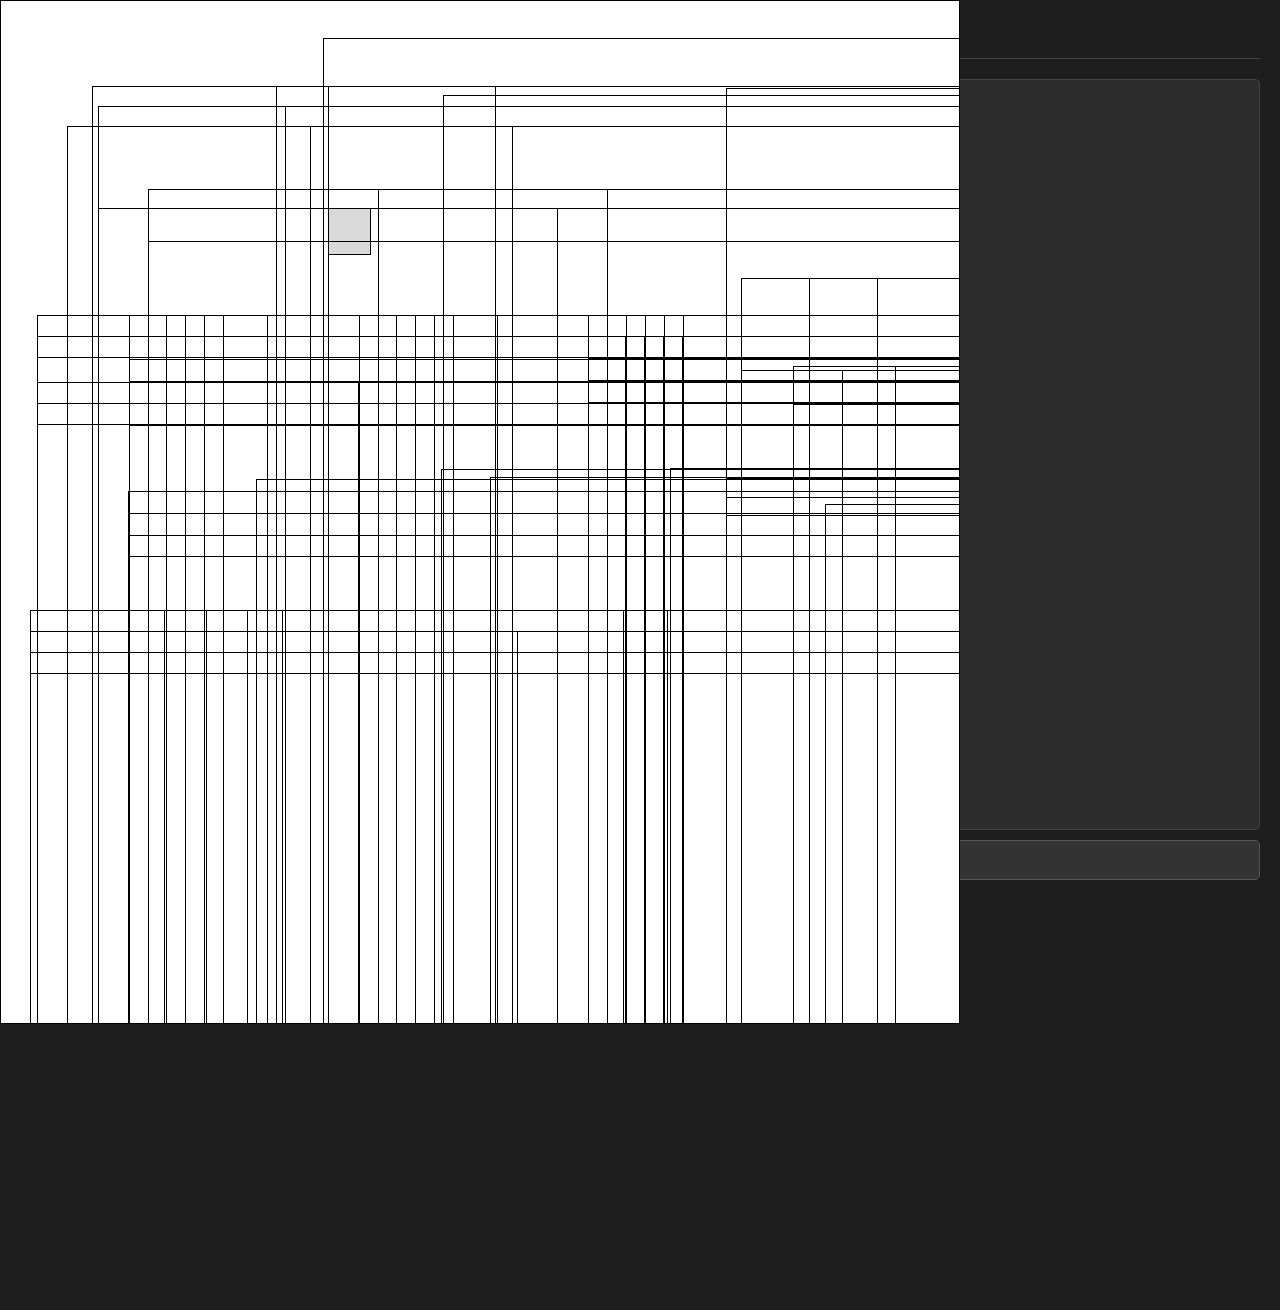
<file: docs/index.html>
<!DOCTYPE html>
<html lang="en">
<head>
  <meta charset="UTF-8" />
  <meta name="viewport" content="width=device-width, initial-scale=1.0" />
  <title>The One Ring</title>

  <!-- Link to Figma Exported Styles -->
  <link href="css/main.css" rel="stylesheet" />

  <style>
    body {
      margin: 0;
      padding: 0;
      font-family: 'Segoe UI', Tahoma, Geneva, Verdana, sans-serif;
      background-color: #1e1e1e;
      color: #f0f0f0;
      height: 100vh;
      display: flex;
      flex-direction: row;
    }

    /* Left Panel: Figma layout */
    .left-panel {
      flex: 1;
      overflow-y: auto;
      background-color: #111;
      padding: 20px;
    }

    /* Right Panel: Chatbot */
    .right-panel {
      flex: 1;
      display: flex;
      flex-direction: column;
      padding: 20px;
      box-sizing: border-box;
    }

    h1 {
      margin-top: 0;
      margin-bottom: 20px;
      font-size: 24px;
      color: #f8f8f8;
      border-bottom: 1px solid #444;
      padding-bottom: 10px;
    }

    #messages {
      flex: 1;
      overflow-y: auto;
      margin-bottom: 10px;
      border: 1px solid #444;
      border-radius: 5px;
      padding: 10px;
      background-color: #2c2c2c;
    }

    .message {
      margin-bottom: 12px;
    }

    .user {
      color: #00bcd4;
    }

    .assistant {
      color: #cddc39;
    }

    #userInput {
      width: 100%;
      padding: 10px;
      font-size: 16px;
      border: 1px solid #555;
      border-radius: 5px;
      background-color: #333;
      color: #f0f0f0;
    }

    #userInput:focus {
      outline: none;
      border-color: #888;
    }
  </style>
</head>

<body>
  <!-- LEFT PANEL: Figma Layout -->
  <div class="left-panel">
    <div class="v3_19">
      <input class="v9_90 invisible-input" type="text" /><input class="v9_92 invisible-input" type="text" /><input class="v9_88 invisible-input" type="text" />
      <input class="v9_86 invisible-input" type="text" /><input class="v9_84 invisible-input" type="text" /><input class="v9_82 invisible-input" type="text" /><input class="v9_80 invisible-input" type="text" />
      <input class="v9_78 invisible-input" type="text" /><input class="v9_76 invisible-input" type="text" /><input class="v9_74 invisible-input" type="text" /><input class="v9_72 invisible-input" type="text" />
      <input class="v9_70 invisible-input" type="text" /><input class="v9_68 invisible-input" type="text" /><input class="v9_66 invisible-input" type="text" /><input class="v9_64 invisible-input" type="text" />
      <input class="v9_62 invisible-input" type="text" /><input class="v9_58 invisible-input" type="text" /><input class="v9_59 invisible-input" type="text" /><input class="v9_60 invisible-input" type="text" />
      <input class="v9_54 invisible-input" type="text" /><input class="v9_55 invisible-input" type="text" /><input class="v9_56 invisible-input" type="text" /><input class="v9_52 invisible-input" type="text" />
      <input class="v9_50 invisible-input" type="text" /><input class="v9_48 invisible-input" type="text" /><input class="v9_18 invisible-input" type="text" /><input class="v7_220 invisible-input" type="text" />
      <input class="v7_221 invisible-input" type="text" /><input class="v7_222 invisible-input" type="text" /><input class="v7_223 invisible-input" type="text" /><input class="v7_224 invisible-input" type="text" />
      <input class="v7_225 invisible-input" type="text" /><input class="v7_206 invisible-input" type="text" /><input class="v7_207 invisible-input" type="text" /><input class="v7_208 invisible-input" type="text" />
      <input class="v7_209 invisible-input" type="text" /><input class="v7_210 invisible-input" type="text" /><input class="v7_211 invisible-input" type="text" /><input class="v7_199 invisible-input" type="text" />
      <input class="v7_200 invisible-input" type="text" /><input class="v7_201 invisible-input" type="text" /><input class="v7_202 invisible-input" type="text" /><input class="v7_203 invisible-input" type="text" />
      <input class="v7_204 invisible-input" type="text" /><input class="v7_192 invisible-input" type="text" /><input class="v7_193 invisible-input" type="text" /><input class="v7_194 invisible-input" type="text" />
      <input class="v7_195 invisible-input" type="text" /><input class="v7_196 invisible-input" type="text" /><input class="v7_197 invisible-input" type="text" /><input class="v7_185 invisible-input" type="text" />
      <input class="v7_186 invisible-input" type="text" /><input class="v7_187 invisible-input" type="text" /><input class="v7_188 invisible-input" type="text" /><input class="v7_189 invisible-input" type="text" />
      <input class="v7_190 invisible-input" type="text" /><input class="v7_171 invisible-input" type="text" /><input class="v7_172 invisible-input" type="text" /><input class="v7_173 invisible-input" type="text" />
      <input class="v7_174 invisible-input" type="text" /><input class="v7_175 invisible-input" type="text" /><input class="v7_176 invisible-input" type="text" /><input class="v7_164 invisible-input" type="text" />
      <input class="v7_165 invisible-input" type="text" /><input class="v7_166 invisible-input" type="text" /><input class="v7_167 invisible-input" type="text" /><input class="v7_168 invisible-input" type="text" />
      <input class="v7_169 invisible-input" type="text" /><input class="v7_157 invisible-input" type="text" /><input class="v7_158 invisible-input" type="text" /><input class="v7_159 invisible-input" type="text" />
      <input class="v7_160 invisible-input" type="text" /><input class="v7_161 invisible-input" type="text" /><input class="v7_162 invisible-input" type="text" /><input class="v7_150 invisible-input" type="text" />
      <input class="v7_151 invisible-input" type="text" /><input class="v7_152 invisible-input" type="text" /><input class="v7_153 invisible-input" type="text" /><input class="v7_154 invisible-input" type="text" />
      <input class="v7_155 invisible-input" type="text" /><input class="v7_143 invisible-input" type="text" /><input class="v7_144 invisible-input" type="text" /><input class="v7_145 invisible-input" type="text" />
      <input class="v7_146 invisible-input" type="text" /><input class="v7_147 invisible-input" type="text" /><input class="v7_148 invisible-input" type="text" /><input class="v6_54 invisible-input" type="text" />
      <input class="v6_52 invisible-input" type="text" /><input class="v6_39 invisible-input" type="text" /><input class="v6_27 invisible-input" type="text" /><input class="v6_28 invisible-input" type="text" />
      <input class="v6_29 invisible-input" type="text" /><input class="v6_8 invisible-input" type="text" /><input class="v6_9 invisible-input" type="text" />
      <input class="v6_14 invisible-input" type="text" /><div class="v6_37"></div><input class="v9_94 invisible-input" type="text" /><input class="v6_42 invisible-input" type="text" />
      <input class="v6_56 invisible-input" type="text" /><input class="v6_68 invisible-input" type="text" /><input class="v6_70 invisible-input" type="text" /><input class="v6_72 invisible-input" type="text" />
      <input class="v6_74 invisible-input" type="text" /><input class="v6_76 invisible-input" type="text" /><input class="v6_78 invisible-input" type="text" /><input class="v7_122 invisible-input" type="text" />
      <input class="v7_123 invisible-input" type="text" /><input class="v7_124 invisible-input" type="text" /><input class="v7_125 invisible-input" type="text" /><input class="v7_126 invisible-input" type="text" />
      <input class="v7_127 invisible-input" type="text" /><input class="v6_80 invisible-input" type="text" /><input class="v6_81 invisible-input" type="text" /><input class="v6_82 invisible-input" type="text" />
      <input class="v6_83 invisible-input" type="text" /><input class="v6_84 invisible-input" type="text" /><input class="v6_85 invisible-input" type="text" /><input class="v7_87 invisible-input" type="text" />
      <input class="v7_88 invisible-input" type="text" /><input class="v7_89 invisible-input" type="text" /><input class="v7_90 invisible-input" type="text" /><input class="v7_91 invisible-input" type="text" />
      <input class="v7_92 invisible-input" type="text" /><input class="v7_94 invisible-input" type="text" /><input class="v7_95 invisible-input" type="text" /><input class="v7_96 invisible-input" type="text" />
      <input class="v7_97 invisible-input" type="text" /><input class="v7_98 invisible-input" type="text" /><input class="v7_99 invisible-input" type="text" /><input class="v7_101 invisible-input" type="text" />
      <input class="v7_102 invisible-input" type="text" /><input class="v7_103 invisible-input" type="text" /><input class="v7_104 invisible-input" type="text" /><input class="v7_105 invisible-input" type="text" />
      <input class="v7_106 invisible-input" type="text" /><input class="v7_213 invisible-input" type="text" /><input class="v7_214 invisible-input" type="text" /><input class="v7_215 invisible-input" type="text" />
      <input class="v7_216 invisible-input" type="text" /><input class="v7_217 invisible-input" type="text" /><input class="v7_218 invisible-input" type="text" /><input class="v7_108 invisible-input" type="text" />
      <input class="v7_109 invisible-input" type="text" /><input class="v7_110 invisible-input" type="text" /><input class="v7_111 invisible-input" type="text" /><input class="v7_112 invisible-input" type="text" />
      <input class="v7_113 invisible-input" type="text" /><input class="v7_227 invisible-input" type="text" /><input class="v7_228 invisible-input" type="text" /><input class="v7_229 invisible-input" type="text" />
      <input class="v7_230 invisible-input" type="text" /><input class="v7_231 invisible-input" type="text" /><input class="v7_232 invisible-input" type="text" /><input class="v7_234 invisible-input" type="text" />
      <input class="v7_235 invisible-input" type="text" /><input class="v7_236 invisible-input" type="text" /><input class="v7_237 invisible-input" type="text" /><input class="v7_238 invisible-input" type="text" />
      <input class="v7_239 invisible-input" type="text" /><input class="v9_2 invisible-input" type="text" /><input class="v9_3 invisible-input" type="text" /><input class="v9_4 invisible-input" type="text" />
      <input class="v9_5 invisible-input" type="text" /><input class="v9_6 invisible-input" type="text" /><input class="v9_7 invisible-input" type="text" /><input class="v9_9 invisible-input" type="text" />
      <input class="v9_10 invisible-input" type="text" /><input class="v9_11 invisible-input" type="text" /><input class="v9_12 invisible-input" type="text" /><input class="v9_13 invisible-input" type="text" />
      <input class="v9_14 invisible-input" type="text" /><input class="v9_16 invisible-input" type="text" /><input class="v6_58 invisible-input" type="text" /><input class="v6_60 invisible-input" type="text" />
      <input class="v6_62 invisible-input" type="text" /><input class="v6_64 invisible-input" type="text" /><input class="v6_66 invisible-input" type="text" /><input class="v7_115 invisible-input" type="text" />
      <input class="v7_116 invisible-input" type="text" /><input class="v7_117 invisible-input" type="text" /><input class="v7_118 invisible-input" type="text" /><input class="v7_119 invisible-input" type="text" />
      <input class="v7_120 invisible-input" type="text" /><input class="v7_178 invisible-input" type="text" /><input class="v7_179 invisible-input" type="text" /><input class="v7_180 invisible-input" type="text" />
      <input class="v7_181 invisible-input" type="text" /><input class="v7_182 invisible-input" type="text" /><input class="v7_183 invisible-input" type="text" /><input class="v6_44 invisible-input" type="text" />
      <input class="v6_48 invisible-input" type="text" /><input class="v6_46 invisible-input" type="text" /><input class="v6_50 invisible-input" type="text" /><input class="v6_33 invisible-input" type="text" />
      <input class="v6_25 invisible-input" type="text" /><input class="v6_10 invisible-input" type="text" /><input class="v6_16 invisible-input" type="text" /><input class="v6_18 invisible-input" type="text" />
      <input class="v6_12 invisible-input" type="text" /><input class="v9_20 invisible-input" type="text" /><input class="v9_28 invisible-input" type="text" /><input class="v9_22 invisible-input" type="text" />
      <input class="v9_24 invisible-input" type="text" /><input class="v9_26 invisible-input" type="text" /><input class="v9_30 invisible-input" type="text" /><input class="v9_31 invisible-input" type="text" />
      <input class="v9_32 invisible-input" type="text" /><input class="v9_33 invisible-input" type="text" /><input class="v9_34 invisible-input" type="text" /><input class="v9_36 invisible-input" type="text" />
      <input class="v9_37 invisible-input" type="text" /><input class="v9_38 invisible-input" type="text" /><input class="v9_39 invisible-input" type="text" /><input class="v9_40 invisible-input" type="text" />
      <input class="v9_42 invisible-input" type="text" /><input class="v9_43 invisible-input" type="text" /><input class="v9_44 invisible-input" type="text" /><input class="v9_45 invisible-input" type="text" />
      <input class="v9_46 invisible-input" type="text" />
    </div>
    <div class="v5_6"></div>
    <div class="v5_3"></div>
    <div class="v12_109"></div>
  </div>

  <!-- RIGHT PANEL: Chatbot -->
  <div class="right-panel">
    <h1>The One Ring</h1>
    <div id="messages"></div>
    <input id="userInput" type="text" placeholder="Say something..." />
  </div>

  <script src="script.js"></script>
</body>
</html>
</file>
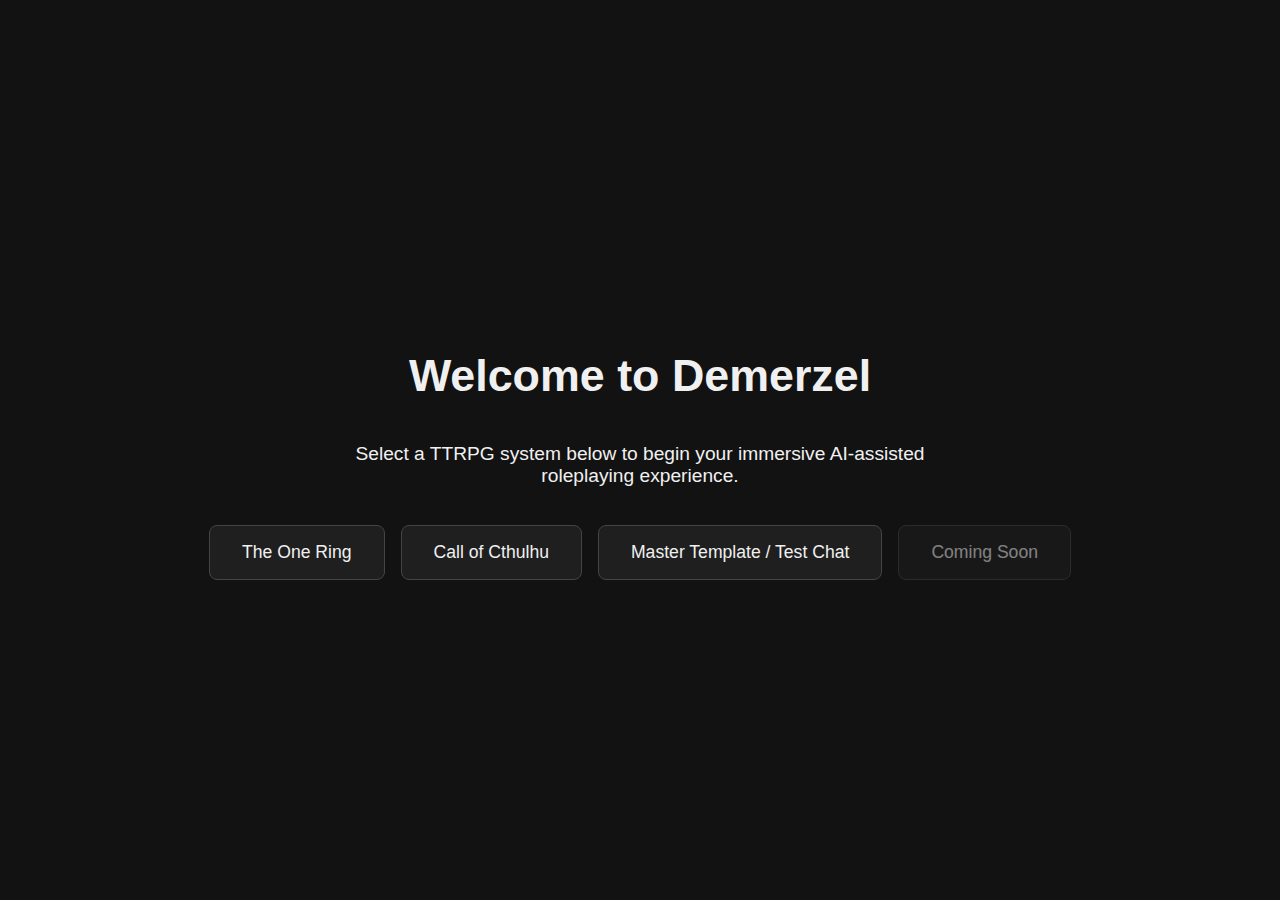
<file: static-MyDemerzel-Website/index.html>
<!DOCTYPE html>
<html lang="en">
<head>
  <meta charset="UTF-8" />
  <meta name="viewport" content="width=device-width, initial-scale=1.0" />
  <title>Demerzel | TTRPG Gateway</title>
  <style>
    body {
      margin: 0;
      font-family: 'Segoe UI', Tahoma, Geneva, Verdana, sans-serif;
      background-color: #121212;
      color: #f0f0f0;
      display: flex;
      flex-direction: column;
      align-items: center;
      justify-content: center;
      height: 100vh;
      text-align: center;
    }

    h1 {
      font-size: 2.8rem;
      margin-bottom: 0.5em;
    }

    p {
      font-size: 1.2rem;
      max-width: 600px;
      margin-bottom: 2em;
    }

    .button-container {
      display: flex;
      flex-wrap: wrap;
      gap: 1rem;
      justify-content: center;
    }

    .nav-button {
      background-color: #1f1f1f;
      border: 1px solid #444;
      color: #f0f0f0;
      padding: 1rem 2rem;
      font-size: 1.1rem;
      border-radius: 8px;
      text-decoration: none;
      transition: all 0.3s ease;
    }

    .nav-button:hover {
      background-color: #333;
      border-color: #888;
      transform: translateY(-2px);
    }
  </style>
</head>
<body>
  <h1>Welcome to Demerzel</h1>
  <p>Select a TTRPG system below to begin your immersive AI-assisted roleplaying experience.</p>

  <div class="button-container">
    <a href="the-one-ring/" class="nav-button">The One Ring</a>
    <a href="call-of-cthulhu/" class="nav-button">Call of Cthulhu</a>
    <a href="master-template/" class="nav-button">Master Template / Test Chat</a>
    <!-- Placeholder for future games -->
    <a href="#" class="nav-button" style="opacity: 0.5; pointer-events: none;">Coming Soon</a>
  </div>
</body>
</html>
</file>
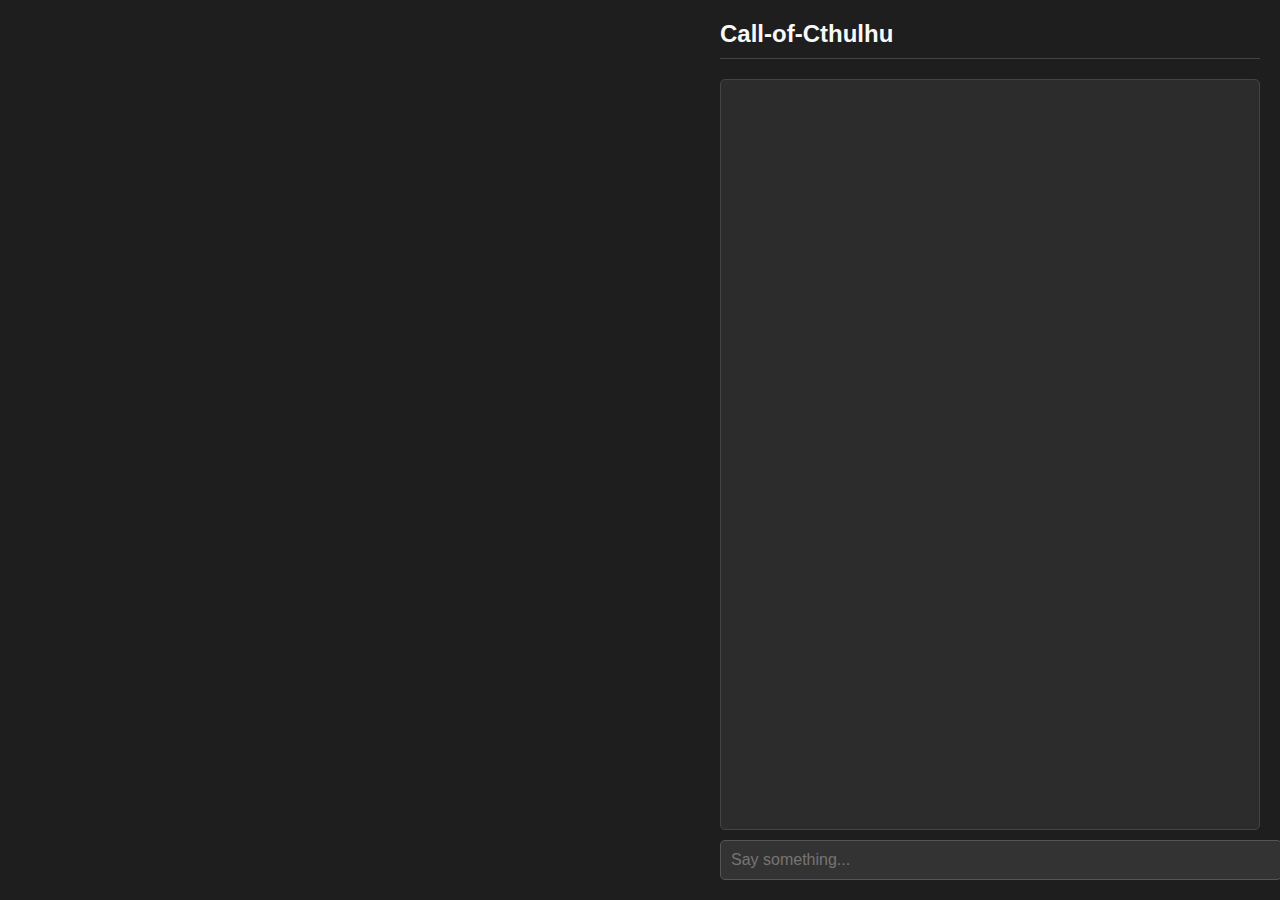
<file: static-MyDemerzel-Website/Call-of-Cthulhu/index.html>
<!DOCTYPE html>
<html lang="en">
<head>
  <meta charset="UTF-8" />
  <meta name="viewport" content="width=device-width, initial-scale=1.0" />
  <title>Call-of-Cthulhu</title>
  <style>
    body {
      margin: 0;
      padding: 0;
      font-family: 'Segoe UI', Tahoma, Geneva, Verdana, sans-serif;
      background-color: #1e1e1e;
      color: #f0f0f0;
    }

    .container {
      display: flex;
      flex-direction: column;
      position: absolute;
      top: 0;
      bottom: 0;
      right: 0;
      left: 50%;
      margin-left: 60px; /* 60px to the right of center */
      width: calc(50% - 60px);
      padding: 20px;
      box-sizing: border-box;
    }

    h1 {
      margin-top: 0;
      margin-bottom: 20px;
      font-size: 24px;
      color: #f8f8f8;
      border-bottom: 1px solid #444;
      padding-bottom: 10px;
    }

    #messages {
      flex: 1;
      overflow-y: auto;
      margin-bottom: 10px;
      border: 1px solid #444;
      border-radius: 5px;
      padding: 10px;
      background-color: #2c2c2c;
    }

    .message {
      margin-bottom: 12px;
    }

    .user {
      color: #00bcd4;
    }

    .assistant {
      color: #cddc39;
    }

    #userInput {
      width: 100%;
      padding: 10px;
      font-size: 16px;
      border: 1px solid #555;
      border-radius: 5px;
      background-color: #333;
      color: #f0f0f0;
    }

    #userInput:focus {
      outline: none;
      border-color: #888;
    }
  </style>
</head>
<body>
  <div class="container">
    <h1>Call-of-Cthulhu</h1>
    <div id="messages"></div>
    <input id="userInput" type="text" placeholder="Say something..." />
  </div>

  <script>
    const messages = document.getElementById("messages");
    const input = document.getElementById("userInput");

    function appendMessage(sender, text, className) {
      const msg = document.createElement("div");
      msg.classList.add("message", className);
      msg.textContent = `${sender}: ${text}`;
      messages.appendChild(msg);
    }

    input.addEventListener("keydown", async (e) => {
      if (e.key === "Enter" && input.value.trim()) {
        const userMessage = input.value.trim();
        appendMessage("You", userMessage, "user");
        input.value = "";

        try {
          const response = await fetch("https://mydemerzel.onrender.com/chat", {
            method: "POST",
            headers: { "Content-Type": "application/json" },
            body: JSON.stringify({ message: userMessage })
          });

          const data = await response.json();
          appendMessage("Demerzel", data.response, "assistant");
        } catch (error) {
          appendMessage("Error", "There was a problem contacting the server.", "assistant");
        }

        messages.scrollTop = messages.scrollHeight;
      }
    });
  </script>
</body>
</html>
</file>
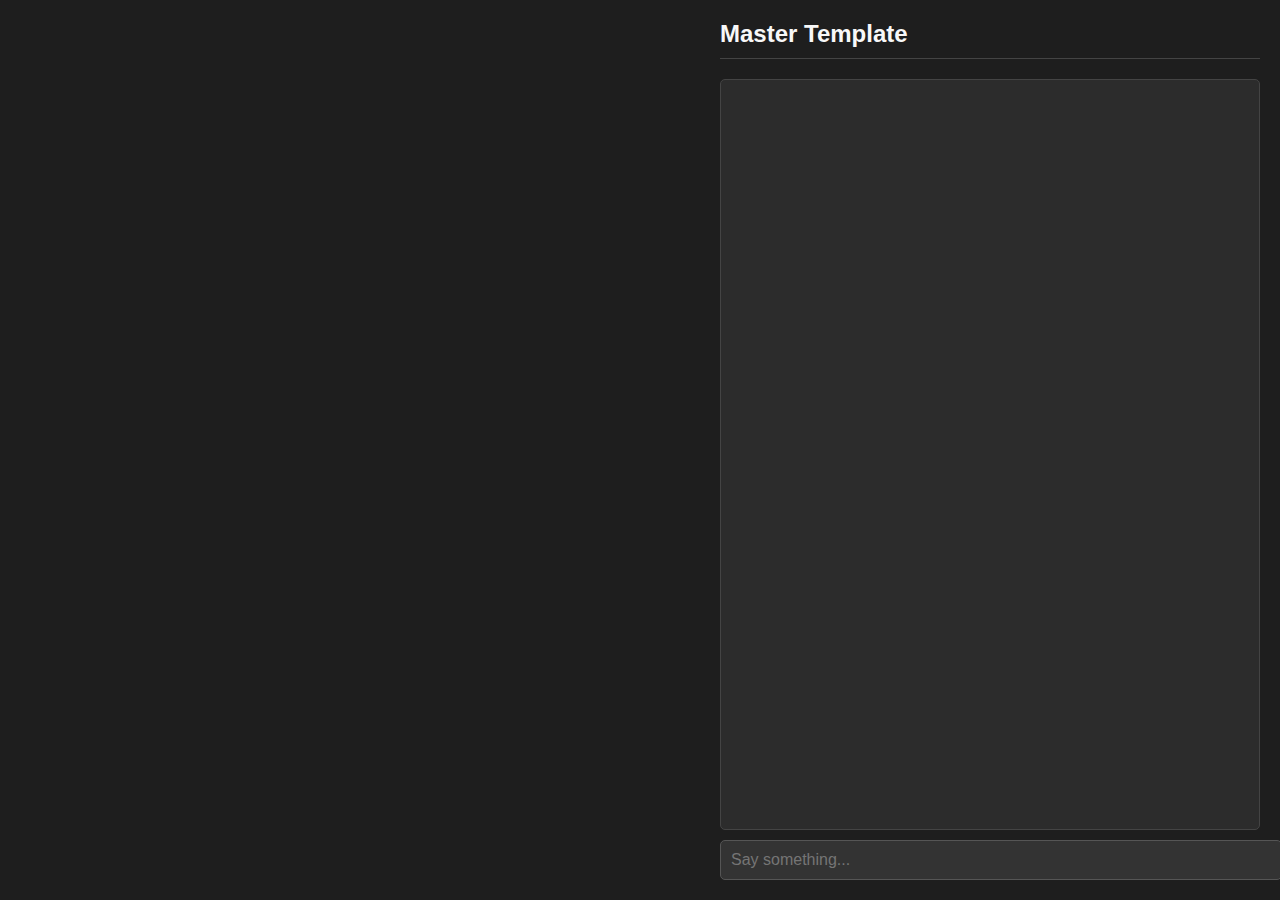
<file: static-MyDemerzel-Website/Master-Template/index.html>
<!DOCTYPE html>
<html lang="en">
<head>
  <meta charset="UTF-8" />
  <meta name="viewport" content="width=device-width, initial-scale=1.0" />
  <title>Master Template</title>
  <style>
    body {
      margin: 0;
      padding: 0;
      font-family: 'Segoe UI', Tahoma, Geneva, Verdana, sans-serif;
      background-color: #1e1e1e;
      color: #f0f0f0;
    }

    .container {
      display: flex;
      flex-direction: column;
      position: absolute;
      top: 0;
      bottom: 0;
      right: 0;
      left: 50%;
      margin-left: 60px; /* 60px to the right of center */
      width: calc(50% - 60px);
      padding: 20px;
      box-sizing: border-box;
    }

    h1 {
      margin-top: 0;
      margin-bottom: 20px;
      font-size: 24px;
      color: #f8f8f8;
      border-bottom: 1px solid #444;
      padding-bottom: 10px;
    }

    #messages {
      flex: 1;
      overflow-y: auto;
      margin-bottom: 10px;
      border: 1px solid #444;
      border-radius: 5px;
      padding: 10px;
      background-color: #2c2c2c;
    }

    .message {
      margin-bottom: 12px;
    }

    .user {
      color: #00bcd4;
    }

    .assistant {
      color: #cddc39;
    }

    #userInput {
      width: 100%;
      padding: 10px;
      font-size: 16px;
      border: 1px solid #555;
      border-radius: 5px;
      background-color: #333;
      color: #f0f0f0;
    }

    #userInput:focus {
      outline: none;
      border-color: #888;
    }
  </style>
</head>
<body>
  <div class="container">
    <h1>Master Template</h1>
    <div id="messages"></div>
    <input id="userInput" type="text" placeholder="Say something..." />
  </div>

  <script>
    const messages = document.getElementById("messages");
    const input = document.getElementById("userInput");

    function appendMessage(sender, text, className) {
      const msg = document.createElement("div");
      msg.classList.add("message", className);
      msg.textContent = `${sender}: ${text}`;
      messages.appendChild(msg);
    }

    input.addEventListener("keydown", async (e) => {
      if (e.key === "Enter" && input.value.trim()) {
        const userMessage = input.value.trim();
        appendMessage("You", userMessage, "user");
        input.value = "";

        try {
          const response = await fetch("https://mydemerzel.onrender.com/chat", {
            method: "POST",
            headers: { "Content-Type": "application/json" },
            body: JSON.stringify({ message: userMessage })
          });

          const data = await response.json();
          appendMessage("Demerzel", data.response, "assistant");
        } catch (error) {
          appendMessage("Error", "There was a problem contacting the server.", "assistant");
        }

        messages.scrollTop = messages.scrollHeight;
      }
    });
  </script>
</body>
</html>
</file>
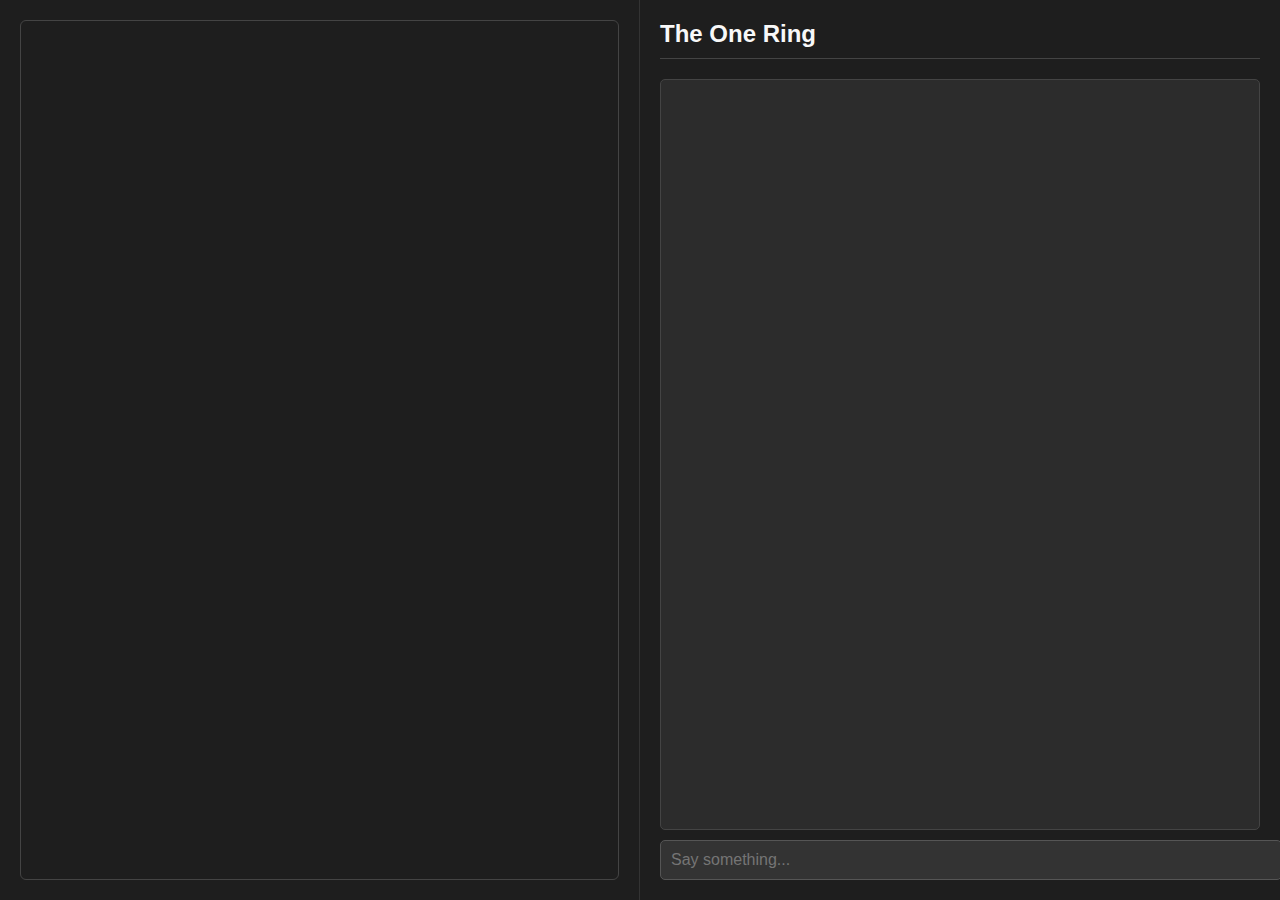
<file: static-MyDemerzel-Website/The-One-Ring/index.html>
<!DOCTYPE html>
<html lang="en">
<head>
  <meta charset="UTF-8" />
  <meta name="viewport" content="width=device-width, initial-scale=1.0" />
  <title>The-One-Ring</title>
  <style>
    body {
      margin: 0;
      padding: 0;
      font-family: 'Segoe UI', Tahoma, Geneva, Verdana, sans-serif;
      background-color: #1e1e1e;
      color: #f0f0f0;
      display: flex;
      height: 100vh;
    }
    .pdf-side {
      width: 50%;
      padding: 20px;
      box-sizing: border-box;
      border-right: 1px solid #333;
      display: flex;
      flex-direction: column;
    }
    .pdf-container {
      flex: 1;
      border: 1px solid #444;
      border-radius: 6px;
      overflow: hidden;
      display: block;
    }
    iframe {
      width: 100%;
      height: 100%;
      border: none;
    }
    .chat-container {
      width: 50%;
      padding: 20px;
      box-sizing: border-box;
      display: flex;
      flex-direction: column;
    }
    h1 {
      margin-top: 0;
      margin-bottom: 20px;
      font-size: 24px;
      color: #f8f8f8;
      border-bottom: 1px solid #444;
      padding-bottom: 10px;
    }
    #messages {
      flex: 1;
      overflow-y: auto;
      margin-bottom: 10px;
      border: 1px solid #444;
      border-radius: 5px;
      padding: 10px;
      background-color: #2c2c2c;
    }
    .message {
      margin-bottom: 12px;
    }
    .user {
      color: #00bcd4;
    }
    .assistant {
      color: #cddc39;
    }
    #userInput {
      width: 100%;
      padding: 10px;
      font-size: 16px;
      border: 1px solid #555;
      border-radius: 5px;
      background-color: #333;
      color: #f0f0f0;
    }
    #userInput:focus {
      outline: none;
      border-color: #888;
    }
  </style>
</head>
<body>
  <div class="pdf-side">
    <div class="pdf-container">
      <!-- This iframe will load the interactive PDF.js viewer app from the correct relative path -->
      <iframe id="pdfFrame" src=""></iframe>
    </div>
  </div>

  <div class="chat-container">
    <h1>The One Ring</h1>
    <div id="messages"></div>
    <input id="userInput" type="text" placeholder="Say something..." />
  </div>

  <!-- Only load frontend UI logic for the chat/app, NOT pdf.js (the viewer handles that) -->
  <script src="script.js"></script>
</body>
</html>
</file>
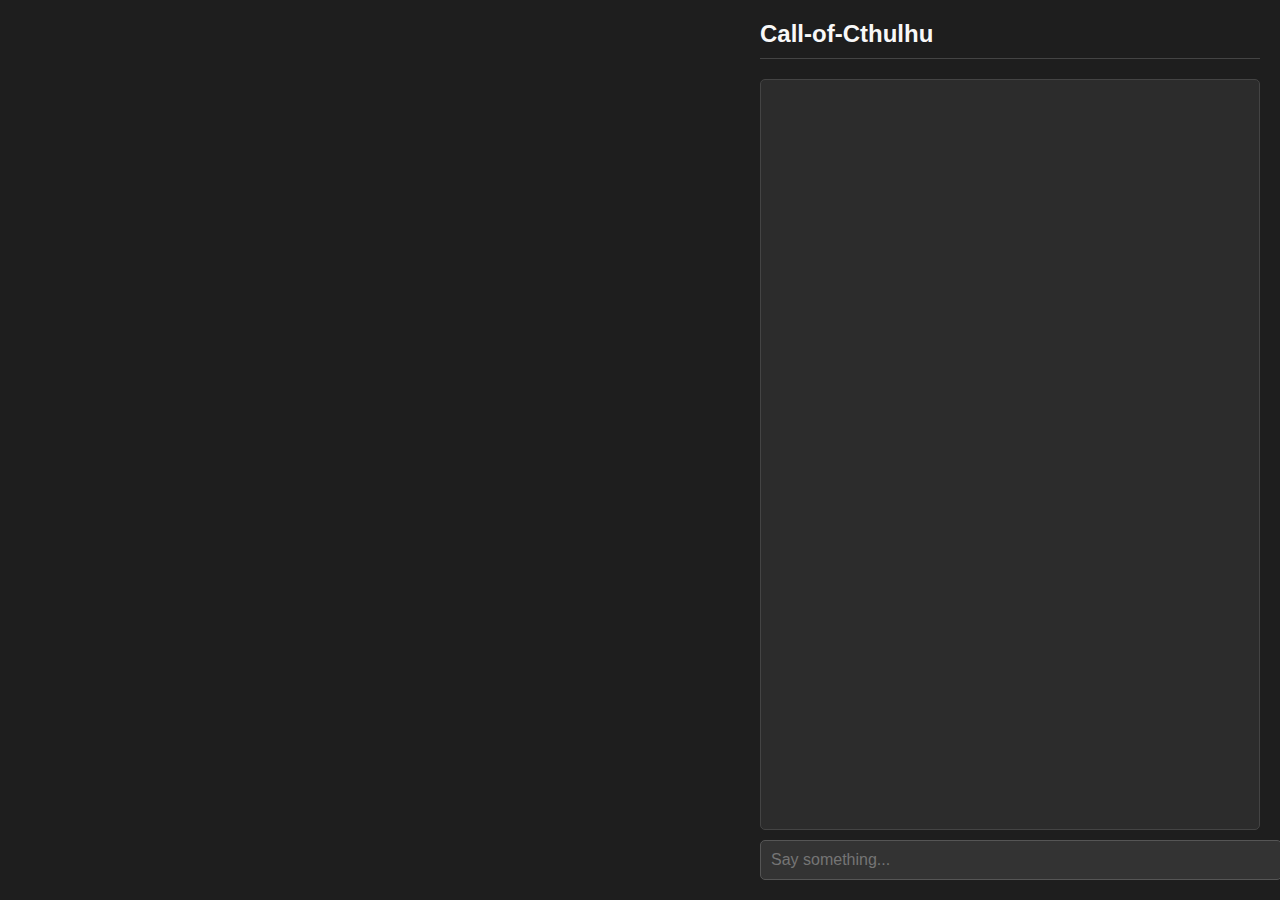
<file: static/call-of-cthulhu/index.html>
<!DOCTYPE html>
<html lang="en">
<head>
  <meta charset="UTF-8" />
  <meta name="viewport" content="width=device-width, initial-scale=1.0" />
  <title>Call-of-Cthulhu</title>
  <style>
    body {
      margin: 0;
      padding: 0;
      font-family: 'Segoe UI', Tahoma, Geneva, Verdana, sans-serif;
      background-color: #1e1e1e;
      color: #f0f0f0;
    }

    .container {
      display: flex;
      flex-direction: column;
      position: absolute;
      top: 0;
      bottom: 0;
      right: 0;
      left: 50%;
      margin-left: 100px; /* 100px to the right of center */
      width: calc(50% - 100px);
      padding: 20px;
      box-sizing: border-box;
    }

    h1 {
      margin-top: 0;
      margin-bottom: 20px;
      font-size: 24px;
      color: #f8f8f8;
      border-bottom: 1px solid #444;
      padding-bottom: 10px;
    }

    #messages {
      flex: 1;
      overflow-y: auto;
      margin-bottom: 10px;
      border: 1px solid #444;
      border-radius: 5px;
      padding: 10px;
      background-color: #2c2c2c;
    }

    .message {
      margin-bottom: 12px;
    }

    .user {
      color: #00bcd4;
    }

    .assistant {
      color: #cddc39;
    }

    #userInput {
      width: 100%;
      padding: 10px;
      font-size: 16px;
      border: 1px solid #555;
      border-radius: 5px;
      background-color: #333;
      color: #f0f0f0;
    }

    #userInput:focus {
      outline: none;
      border-color: #888;
    }
  </style>
</head>
<body>
  <div class="container">
    <h1>Call-of-Cthulhu</h1>
    <div id="messages"></div>
    <input id="userInput" type="text" placeholder="Say something..." />
  </div>

  <script>
    const messages = document.getElementById("messages");
    const input = document.getElementById("userInput");

    function appendMessage(sender, text, className) {
      const msg = document.createElement("div");
      msg.classList.add("message", className);
      msg.textContent = `${sender}: ${text}`;
      messages.appendChild(msg);
    }

    input.addEventListener("keydown", async (e) => {
      if (e.key === "Enter" && input.value.trim()) {
        const userMessage = input.value.trim();
        appendMessage("You", userMessage, "user");
        input.value = "";

        try {
          const response = await fetch("/chat", {
            method: "POST",
            headers: { "Content-Type": "application/json" },
            body: JSON.stringify({ message: userMessage })
          });

          if (!response.ok) {
            const text = await response.text();
            appendMessage("Error", `Server error ${response.status}: ${text}` , "assistant");
            return;
          }

          const data = await response.json();
          appendMessage("Demerzel", data.response, "assistant");
        } catch (error) {
          appendMessage("Error", "There was a problem contacting the server.", "assistant");
        }

        messages.scrollTop = messages.scrollHeight;
      }
    });
  </script>
</body>
</html>
</file>
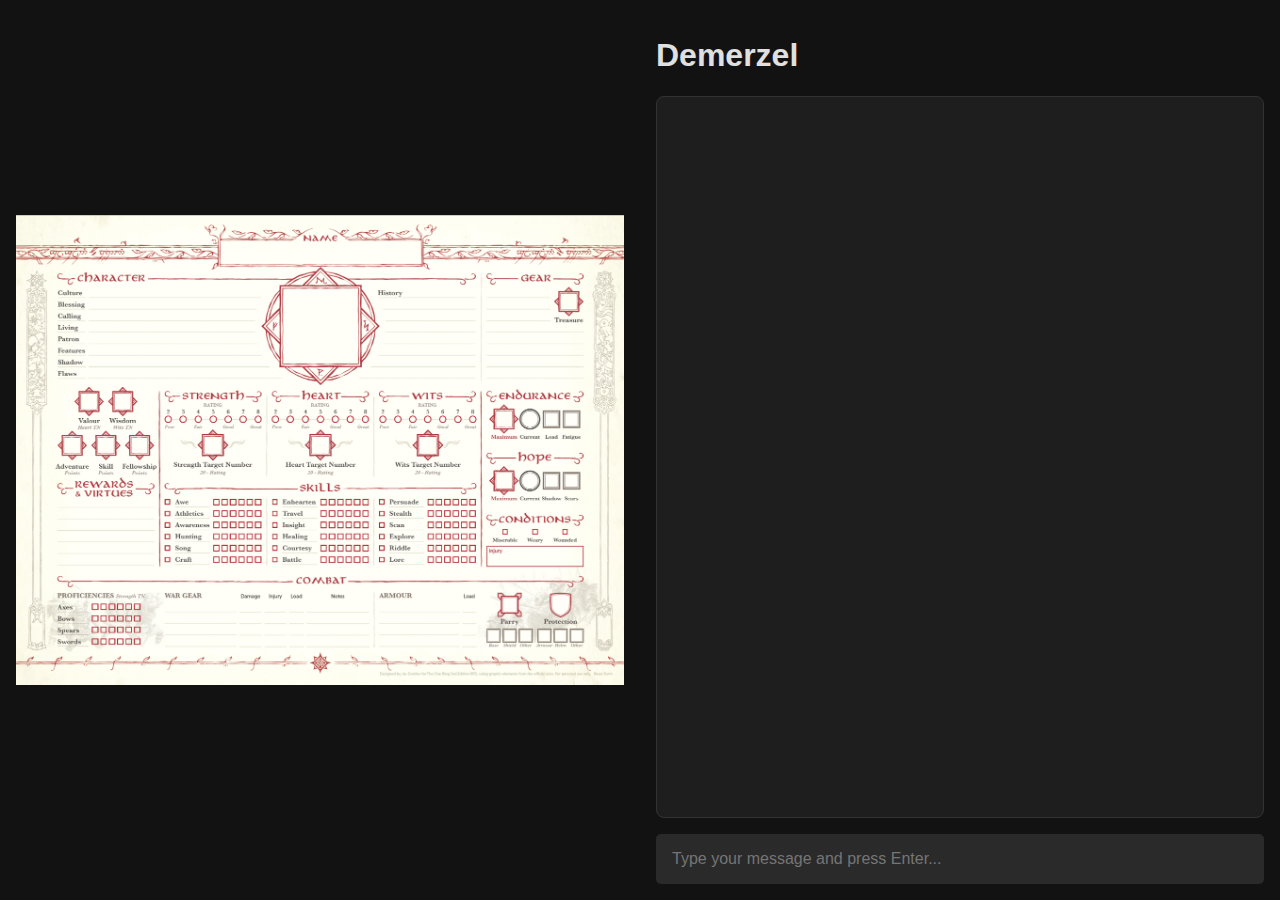
<file: static/the-one-ring/index.html>
<!DOCTYPE html>
<html lang="en">
<head>
  <meta charset="UTF-8" />
  <meta name="viewport" content="width=device-width, initial-scale=1.0"/>
  <title>Demerzel</title>
  <style>
    body {
      background-color: #121212;
      color: #e0e0e0;
      font-family: 'Segoe UI', Tahoma, Geneva, Verdana, sans-serif;
      margin: 0;
      display: flex;
      flex-direction: row;
      height: 100vh;
      align-items: stretch;
    }

    #chat-container {
      flex: 1;
      display: flex;
      flex-direction: column;
      max-width: 800px;
      margin-left: auto;
      padding: 1em;
    }

    #image-container {
      flex: 1;
      display: flex;
      align-items: center;
      justify-content: center;
      padding: 1em;
    }

    #image-container img {
      max-width: 100%;
      height: auto;
    }

    #messages {
      flex: 1;
      overflow-y: auto;
      padding: 1em;
      border-radius: 8px;
      background: #1e1e1e;
      border: 1px solid #333;
      margin-bottom: 1em;
    }

    .message {
      margin: 0.5em 0;
      line-height: 1.5;
    }

    .user {
      color: #81d4fa;
    }

    .assistant {
      color: #c5e1a5;
    }

    #userInput {
      padding: 1em;
      border: none;
      border-radius: 5px;
      background-color: #2a2a2a;
      color: white;
      font-size: 1em;
    }

    #userInput:focus {
      outline: none;
      border: 1px solid #555;
    }
  </style>
</head>
<body>
  <div id="image-container">
    <img src="images/v25_3.png" alt="The One Ring" />
  </div>
  <div id="chat-container">
    <h1>Demerzel</h1>
    <div id="messages"></div>
    <input id="userInput" type="text" placeholder="Type your message and press Enter..." autocomplete="off" />
  </div>

  <script>
    const messages = document.getElementById("messages");
    const input = document.getElementById("userInput");

    input.addEventListener("keydown", async (e) => {
      if (e.key === "Enter" && input.value.trim()) {
        const userMessage = input.value.trim();
        appendMessage("You", userMessage, "user");
        input.value = "";

        try {
          const response = await fetch("https://mydemerzel.onrender.com/chat", {
            method: "POST",
            headers: { "Content-Type": "application/json" },
            body: JSON.stringify({ message: userMessage })
          });

          const data = await response.json();
          appendMessage("Demerzel", data.response, "assistant");
        } catch (error) {
          appendMessage("Error", "There was a problem contacting the server.", "assistant");
        }

        messages.scrollTop = messages.scrollHeight;
      }
    });

    function appendMessage(sender, text, className) {
      const msg = document.createElement("p");
      msg.className = `message ${className}`;
      msg.innerHTML = `<strong>${sender}:</strong> ${text}`;
      messages.appendChild(msg);
    }
  </script>
</body>
</html>
</file>
<file: docs/css/main.css>
* {
  box-sizing: border-box;
}
body {
  font-size: 14px;
}
.v3_19 {
  width: 960px;
  height: 1024px;
  background: rgba(255,255,255,1);
  opacity: 1;
  position: absolute;
  top: 0px;
  left: 0px;
  overflow: hidden;
}
.v5_6 {
  width: 480px;
  height: 743px;
  background: url("../images/v5_6.png");
  background-repeat: no-repeat;
  background-position: center center;
  background-size: cover;
  opacity: 1;
  position: absolute;
  top: 0px;
  left: 480px;
  overflow: hidden;
}
.v9_90 {
  width: 200px;
  height: 144px;
  background: rgba(217,217,217,1);
  position: absolute;
  top: 87px;
  left: 725px;
  overflow: hidden;
}
.v9_92 {
  width: 172px;
  height: 102px;
  background: rgba(217,217,217,1);
  position: absolute;
  top: 476px;
  left: 489px;
  overflow: hidden;
}
.v9_88 {
  width: 101px;
  height: 22px;
  background: rgba(217,217,217,1);
  position: absolute;
  top: 503px;
  left: 824px;
  overflow: hidden;
}
.v9_86 {
  width: 12px;
  height: 12px;
  background: rgba(217,217,217,1);
  position: absolute;
  top: 514px;
  left: 725px;
  overflow: hidden;
}
.v9_84 {
  width: 12px;
  height: 12px;
  background: rgba(217,217,217,1);
  position: absolute;
  top: 496px;
  left: 725px;
  overflow: hidden;
}
.v9_82 {
  width: 12px;
  height: 12px;
  background: rgba(217,217,217,1);
  position: absolute;
  top: 477px;
  left: 725px;
  overflow: hidden;
}
.v9_80 {
  width: 24px;
  height: 22px;
  background: rgba(217,217,217,1);
  position: absolute;
  top: 403px;
  left: 894px;
  overflow: hidden;
}
.v9_78 {
  width: 24px;
  height: 22px;
  background: rgba(217,217,217,1);
  position: absolute;
  top: 365px;
  left: 894px;
  overflow: hidden;
}
.v9_76 {
  width: 24px;
  height: 22px;
  background: rgba(217,217,217,1);
  position: absolute;
  top: 365px;
  left: 792px;
  overflow: hidden;
}
.v9_74 {
  width: 24px;
  height: 22px;
  background: rgba(217,217,217,1);
  position: absolute;
  top: 403px;
  left: 792px;
  overflow: hidden;
}
.v9_72 {
  width: 24px;
  height: 22px;
  background: rgba(217,217,217,1);
  position: absolute;
  top: 365px;
  left: 792px;
  overflow: hidden;
}
.v9_70 {
  width: 48px;
  height: 51px;
  background: rgba(217,217,217,1);
  position: absolute;
  top: 369px;
  left: 841px;
  overflow: hidden;
}
.v9_68 {
  width: 48px;
  height: 51px;
  background: rgba(217,217,217,1);
  position: absolute;
  top: 369px;
  left: 740px;
  overflow: hidden;
}
.v9_66 {
  width: 33px;
  height: 34px;
  background: rgba(217,217,217,1);
  position: absolute;
  top: 277px;
  left: 876px;
  overflow: hidden;
}
.v9_64 {
  width: 33px;
  height: 34px;
  background: rgba(217,217,217,1);
  position: absolute;
  top: 277px;
  left: 808px;
  overflow: hidden;
}
.v9_62 {
  width: 33px;
  height: 34px;
  background: rgba(217,217,217,1);
  position: absolute;
  top: 277px;
  left: 740px;
  overflow: hidden;
}
.v9_58 {
  width: 35px;
  height: 18px;
  background: rgba(217,217,217,1);
  position: absolute;
  top: 672px;
  left: 666px;
  overflow: hidden;
}
.v9_59 {
  width: 40px;
  height: 18px;
  background: rgba(217,217,217,1);
  position: absolute;
  top: 672px;
  left: 622px;
  overflow: hidden;
}
.v9_60 {
  width: 124px;
  height: 18px;
  background: rgba(217,217,217,1);
  position: absolute;
  top: 672px;
  left: 494px;
  overflow: hidden;
}
.v9_54 {
  width: 35px;
  height: 18px;
  background: rgba(217,217,217,1);
  position: absolute;
  top: 630px;
  left: 666px;
  overflow: hidden;
}
.v9_55 {
  width: 40px;
  height: 18px;
  background: rgba(217,217,217,1);
  position: absolute;
  top: 630px;
  left: 622px;
  overflow: hidden;
}
.v9_56 {
  width: 102px;
  height: 18px;
  background: rgba(217,217,217,1);
  position: absolute;
  top: 630px;
  left: 516px;
  overflow: hidden;
}
.v9_52 {
  width: 35px;
  height: 18px;
  background: rgba(217,217,217,1);
  position: absolute;
  top: 609px;
  left: 666px;
  overflow: hidden;
}
.v9_50 {
  width: 40px;
  height: 18px;
  background: rgba(217,217,217,1);
  position: absolute;
  top: 609px;
  left: 622px;
  overflow: hidden;
}
.v9_48 {
  width: 124px;
  height: 18px;
  background: rgba(217,217,217,1);
  position: absolute;
  top: 609px;
  left: 494px;
  overflow: hidden;
}
.v9_18 {
  width: 24px;
  height: 22px;
  background: rgba(217,217,217,1);
  position: absolute;
  top: 467px;
  left: 669px;
  overflow: hidden;
}
.v7_220 {
  width: 12px;
  height: 12px;
  background: rgba(217,217,217,1);
  position: absolute;
  top: 423px;
  left: 587px;
  overflow: hidden;
}
.v7_221 {
  width: 12px;
  height: 12px;
  background: rgba(217,217,217,1);
  position: absolute;
  top: 423px;
  left: 606px;
  overflow: hidden;
}
.v7_222 {
  width: 12px;
  height: 12px;
  background: rgba(217,217,217,1);
  position: absolute;
  top: 423px;
  left: 625px;
  overflow: hidden;
}
.v7_223 {
  width: 12px;
  height: 12px;
  background: rgba(217,217,217,1);
  position: absolute;
  top: 423px;
  left: 644px;
  overflow: hidden;
}
.v7_224 {
  width: 12px;
  height: 12px;
  background: rgba(217,217,217,1);
  position: absolute;
  top: 423px;
  left: 663px;
  overflow: hidden;
}
.v7_225 {
  width: 12px;
  height: 12px;
  background: rgba(217,217,217,1);
  position: absolute;
  top: 423px;
  left: 682px;
  overflow: hidden;
}
.v7_206 {
  width: 12px;
  height: 12px;
  background: rgba(217,217,217,1);
  position: absolute;
  top: 379px;
  left: 587px;
  overflow: hidden;
}
.v7_207 {
  width: 12px;
  height: 12px;
  background: rgba(217,217,217,1);
  position: absolute;
  top: 379px;
  left: 606px;
  overflow: hidden;
}
.v7_208 {
  width: 12px;
  height: 12px;
  background: rgba(217,217,217,1);
  position: absolute;
  top: 379px;
  left: 624px;
  overflow: hidden;
}
.v7_209 {
  width: 12px;
  height: 12px;
  background: rgba(217,217,217,1);
  position: absolute;
  top: 379px;
  left: 643px;
  overflow: hidden;
}
.v7_210 {
  width: 12px;
  height: 12px;
  background: rgba(217,217,217,1);
  position: absolute;
  top: 379px;
  left: 662px;
  overflow: hidden;
}
.v7_211 {
  width: 12px;
  height: 12px;
  background: rgba(217,217,217,1);
  position: absolute;
  top: 379px;
  left: 682px;
  overflow: hidden;
}
.v7_199 {
  width: 12px;
  height: 12px;
  background: rgba(217,217,217,1);
  position: absolute;
  top: 357px;
  left: 587px;
  overflow: hidden;
}
.v7_200 {
  width: 12px;
  height: 12px;
  background: rgba(217,217,217,1);
  position: absolute;
  top: 357px;
  left: 606px;
  overflow: hidden;
}
.v7_201 {
  width: 12px;
  height: 12px;
  background: rgba(217,217,217,1);
  position: absolute;
  top: 357px;
  left: 624px;
  overflow: hidden;
}
.v7_202 {
  width: 12px;
  height: 12px;
  background: rgba(217,217,217,1);
  position: absolute;
  top: 357px;
  left: 643px;
  overflow: hidden;
}
.v7_203 {
  width: 12px;
  height: 12px;
  background: rgba(217,217,217,1);
  position: absolute;
  top: 357px;
  left: 662px;
  overflow: hidden;
}
.v7_204 {
  width: 12px;
  height: 12px;
  background: rgba(217,217,217,1);
  position: absolute;
  top: 357px;
  left: 682px;
  overflow: hidden;
}
.v7_192 {
  width: 12px;
  height: 12px;
  background: rgba(217,217,217,1);
  position: absolute;
  top: 335px;
  left: 587px;
  overflow: hidden;
}
.v7_193 {
  width: 12px;
  height: 12px;
  background: rgba(217,217,217,1);
  position: absolute;
  top: 335px;
  left: 606px;
  overflow: hidden;
}
.v7_194 {
  width: 12px;
  height: 12px;
  background: rgba(217,217,217,1);
  position: absolute;
  top: 335px;
  left: 624px;
  overflow: hidden;
}
.v7_195 {
  width: 12px;
  height: 12px;
  background: rgba(217,217,217,1);
  position: absolute;
  top: 335px;
  left: 643px;
  overflow: hidden;
}
.v7_196 {
  width: 12px;
  height: 12px;
  background: rgba(217,217,217,1);
  position: absolute;
  top: 335px;
  left: 662px;
  overflow: hidden;
}
.v7_197 {
  width: 12px;
  height: 12px;
  background: rgba(217,217,217,1);
  position: absolute;
  top: 335px;
  left: 681px;
  overflow: hidden;
}
.v7_185 {
  width: 12px;
  height: 12px;
  background: rgba(217,217,217,1);
  position: absolute;
  top: 314px;
  left: 587px;
  overflow: hidden;
}
.v7_186 {
  width: 12px;
  height: 12px;
  background: rgba(217,217,217,1);
  position: absolute;
  top: 314px;
  left: 606px;
  overflow: hidden;
}
.v7_187 {
  width: 12px;
  height: 12px;
  background: rgba(217,217,217,1);
  position: absolute;
  top: 314px;
  left: 625px;
  overflow: hidden;
}
.v7_188 {
  width: 12px;
  height: 12px;
  background: rgba(217,217,217,1);
  position: absolute;
  top: 314px;
  left: 644px;
  overflow: hidden;
}
.v7_189 {
  width: 12px;
  height: 12px;
  background: rgba(217,217,217,1);
  position: absolute;
  top: 314px;
  left: 663px;
  overflow: hidden;
}
.v7_190 {
  width: 12px;
  height: 12px;
  background: rgba(217,217,217,1);
  position: absolute;
  top: 314px;
  left: 682px;
  overflow: hidden;
}
.v7_171 {
  width: 12px;
  height: 12px;
  background: rgba(217,217,217,1);
  position: absolute;
  top: 424px;
  left: 357px;
  overflow: hidden;
}
.v7_172 {
  width: 12px;
  height: 12px;
  background: rgba(217,217,217,1);
  position: absolute;
  top: 424px;
  left: 377px;
  overflow: hidden;
}
.v7_173 {
  width: 12px;
  height: 12px;
  background: rgba(217,217,217,1);
  position: absolute;
  top: 424px;
  left: 395px;
  overflow: hidden;
}
.v7_174 {
  width: 12px;
  height: 12px;
  background: rgba(217,217,217,1);
  position: absolute;
  top: 424px;
  left: 414px;
  overflow: hidden;
}
.v7_175 {
  width: 12px;
  height: 12px;
  background: rgba(217,217,217,1);
  position: absolute;
  top: 424px;
  left: 433px;
  overflow: hidden;
}
.v7_176 {
  width: 12px;
  height: 12px;
  background: rgba(217,217,217,1);
  position: absolute;
  top: 424px;
  left: 452px;
  overflow: hidden;
}
.v7_164 {
  width: 12px;
  height: 12px;
  background: rgba(217,217,217,1);
  position: absolute;
  top: 402px;
  left: 357px;
  overflow: hidden;
}
.v7_165 {
  width: 12px;
  height: 12px;
  background: rgba(217,217,217,1);
  position: absolute;
  top: 402px;
  left: 377px;
  overflow: hidden;
}
.v7_166 {
  width: 12px;
  height: 12px;
  background: rgba(217,217,217,1);
  position: absolute;
  top: 402px;
  left: 395px;
  overflow: hidden;
}
.v7_167 {
  width: 12px;
  height: 12px;
  background: rgba(217,217,217,1);
  position: absolute;
  top: 402px;
  left: 414px;
  overflow: hidden;
}
.v7_168 {
  width: 12px;
  height: 12px;
  background: rgba(217,217,217,1);
  position: absolute;
  top: 402px;
  left: 433px;
  overflow: hidden;
}
.v7_169 {
  width: 12px;
  height: 12px;
  background: rgba(217,217,217,1);
  position: absolute;
  top: 402px;
  left: 452px;
  overflow: hidden;
}
.v7_157 {
  width: 12px;
  height: 12px;
  background: rgba(217,217,217,1);
  position: absolute;
  top: 380px;
  left: 357px;
  overflow: hidden;
}
.v7_158 {
  width: 12px;
  height: 12px;
  background: rgba(217,217,217,1);
  position: absolute;
  top: 380px;
  left: 377px;
  overflow: hidden;
}
.v7_159 {
  width: 12px;
  height: 12px;
  background: rgba(217,217,217,1);
  position: absolute;
  top: 380px;
  left: 395px;
  overflow: hidden;
}
.v7_160 {
  width: 12px;
  height: 12px;
  background: rgba(217,217,217,1);
  position: absolute;
  top: 380px;
  left: 414px;
  overflow: hidden;
}
.v7_161 {
  width: 12px;
  height: 12px;
  background: rgba(217,217,217,1);
  position: absolute;
  top: 380px;
  left: 433px;
  overflow: hidden;
}
.v7_162 {
  width: 12px;
  height: 12px;
  background: rgba(217,217,217,1);
  position: absolute;
  top: 380px;
  left: 452px;
  overflow: hidden;
}
.v7_150 {
  width: 12px;
  height: 12px;
  background: rgba(217,217,217,1);
  position: absolute;
  top: 358px;
  left: 358px;
  overflow: hidden;
}
.v7_151 {
  width: 12px;
  height: 12px;
  background: rgba(217,217,217,1);
  position: absolute;
  top: 358px;
  left: 377px;
  overflow: hidden;
}
.v7_152 {
  width: 12px;
  height: 12px;
  background: rgba(217,217,217,1);
  position: absolute;
  top: 358px;
  left: 395px;
  overflow: hidden;
}
.v7_153 {
  width: 12px;
  height: 12px;
  background: rgba(217,217,217,1);
  position: absolute;
  top: 358px;
  left: 414px;
  overflow: hidden;
}
.v7_154 {
  width: 12px;
  height: 12px;
  background: rgba(217,217,217,1);
  position: absolute;
  top: 358px;
  left: 433px;
  overflow: hidden;
}
.v7_155 {
  width: 12px;
  height: 12px;
  background: rgba(217,217,217,1);
  position: absolute;
  top: 358px;
  left: 452px;
  overflow: hidden;
}
.v7_143 {
  width: 12px;
  height: 12px;
  background: rgba(217,217,217,1);
  position: absolute;
  top: 335px;
  left: 358px;
  overflow: hidden;
}
.v7_144 {
  width: 12px;
  height: 12px;
  background: rgba(217,217,217,1);
  position: absolute;
  top: 335px;
  left: 377px;
  overflow: hidden;
}
.v7_145 {
  width: 12px;
  height: 12px;
  background: rgba(217,217,217,1);
  position: absolute;
  top: 335px;
  left: 395px;
  overflow: hidden;
}
.v7_146 {
  width: 12px;
  height: 12px;
  background: rgba(217,217,217,1);
  position: absolute;
  top: 335px;
  left: 414px;
  overflow: hidden;
}
.v7_147 {
  width: 12px;
  height: 12px;
  background: rgba(217,217,217,1);
  position: absolute;
  top: 335px;
  left: 433px;
  overflow: hidden;
}
.v7_148 {
  width: 12px;
  height: 12px;
  background: rgba(217,217,217,1);
  position: absolute;
  top: 335px;
  left: 452px;
  overflow: hidden;
}
.v6_54 {
  width: 30px;
  height: 34px;
  background: rgba(217,217,217,1);
  position: absolute;
  top: 240px;
  left: 606px;
  overflow: hidden;
}
.v6_52 {
  width: 30px;
  height: 34px;
  background: rgba(217,217,217,1);
  position: absolute;
  top: 188px;
  left: 606px;
  overflow: hidden;
}
.v6_39 {
  width: 43px;
  height: 47px;
  background: rgba(217,217,217,1);
  position: absolute;
  top: 207px;
  left: 556px;
  overflow: hidden;
}
.v6_27 {
  width: 209px;
  height: 18px;
  background: rgba(217,217,217,1);
  position: absolute;
  top: 85px;
  left: 494px;
  overflow: hidden;
}
.v6_28 {
  width: 209px;
  height: 18px;
  background: rgba(217,217,217,1);
  position: absolute;
  top: 105px;
  left: 494px;
  overflow: hidden;
}
.v6_29 {
  width: 192px;
  height: 18px;
  background: rgba(217,217,217,1);
  position: absolute;
  top: 125px;
  left: 511px;
  overflow: hidden;
}
.v5_3 {
  width: 489px;
  height: 744px;
  background: url("../images/v5_3.png");
  background-repeat: no-repeat;
  background-position: center center;
  background-size: cover;
  opacity: 1;
  position: absolute;
  top: 0px;
  left: 0px;
  overflow: hidden;
}
.v6_8 {
  width: 316px;
  height: 37px;
  background: rgba(217,217,217,0);
  position: absolute;
  top: 37px;
  left: 322px;
  overflow: hidden;
}
.v6_9 {
  width: 154px;
  height: 18px;
  background: rgba(217,217,217,1);
  position: absolute;
  top: 85px;
  left: 91px;
  overflow: hidden;
}
.v6_14 {
  width: 34px;
  height: 18px;
  background: rgba(217,217,217,1);
  position: absolute;
  top: 85px;
  left: 275px;
  overflow: hidden;
}
.v6_37 {
  width: 43px;
  height: 47px;
  background: rgba(217,217,217,1);
  position: absolute;
  top: 207px;
  left: 327px;
  overflow: hidden;
}
.v9_94 {
  width: 176px;
  height: 100px;
  background: rgba(217,217,217,1);
  position: absolute;
  top: 478px;
  left: 255px;
  overflow: hidden;
}
.v6_42 {
  width: 43px;
  height: 47px;
  background: rgba(217,217,217,1);
  position: absolute;
  top: 207px;
  left: 97px;
  overflow: hidden;
}
.v6_56 {
  width: 12px;
  height: 12px;
  background: rgba(217,217,217,1);
  position: absolute;
  top: 314px;
  left: 36px;
  overflow: hidden;
}
.v6_68 {
  width: 12px;
  height: 12px;
  background: rgba(217,217,217,1);
  position: absolute;
  top: 314px;
  left: 128px;
  overflow: hidden;
}
.v6_70 {
  width: 12px;
  height: 12px;
  background: rgba(217,217,217,1);
  position: absolute;
  top: 314px;
  left: 147px;
  overflow: hidden;
}
.v6_72 {
  width: 12px;
  height: 12px;
  background: rgba(217,217,217,1);
  position: absolute;
  top: 314px;
  left: 165px;
  overflow: hidden;
}
.v6_74 {
  width: 12px;
  height: 12px;
  background: rgba(217,217,217,1);
  position: absolute;
  top: 314px;
  left: 184px;
  overflow: hidden;
}
.v6_76 {
  width: 12px;
  height: 12px;
  background: rgba(217,217,217,1);
  position: absolute;
  top: 314px;
  left: 203px;
  overflow: hidden;
}
.v6_78 {
  width: 12px;
  height: 12px;
  background: rgba(217,217,217,1);
  position: absolute;
  top: 314px;
  left: 222px;
  overflow: hidden;
}
.v7_122 {
  width: 12px;
  height: 12px;
  background: rgba(217,217,217,1);
  position: absolute;
  top: 314px;
  left: 358px;
  overflow: hidden;
}
.v7_123 {
  width: 12px;
  height: 12px;
  background: rgba(217,217,217,1);
  position: absolute;
  top: 314px;
  left: 377px;
  overflow: hidden;
}
.v7_124 {
  width: 12px;
  height: 12px;
  background: rgba(217,217,217,1);
  position: absolute;
  top: 314px;
  left: 395px;
  overflow: hidden;
}
.v7_125 {
  width: 12px;
  height: 12px;
  background: rgba(217,217,217,1);
  position: absolute;
  top: 314px;
  left: 414px;
  overflow: hidden;
}
.v7_126 {
  width: 12px;
  height: 12px;
  background: rgba(217,217,217,1);
  position: absolute;
  top: 314px;
  left: 433px;
  overflow: hidden;
}
.v7_127 {
  width: 12px;
  height: 12px;
  background: rgba(217,217,217,1);
  position: absolute;
  top: 314px;
  left: 452px;
  overflow: hidden;
}
.v6_80 {
  width: 12px;
  height: 12px;
  background: rgba(217,217,217,1);
  position: absolute;
  top: 335px;
  left: 128px;
  overflow: hidden;
}
.v6_81 {
  width: 12px;
  height: 12px;
  background: rgba(217,217,217,1);
  position: absolute;
  top: 335px;
  left: 147px;
  overflow: hidden;
}
.v6_82 {
  width: 12px;
  height: 12px;
  background: rgba(217,217,217,1);
  position: absolute;
  top: 335px;
  left: 165px;
  overflow: hidden;
}
.v6_83 {
  width: 12px;
  height: 12px;
  background: rgba(217,217,217,1);
  position: absolute;
  top: 335px;
  left: 184px;
  overflow: hidden;
}
.v6_84 {
  width: 12px;
  height: 12px;
  background: rgba(217,217,217,1);
  position: absolute;
  top: 335px;
  left: 203px;
  overflow: hidden;
}
.v6_85 {
  width: 12px;
  height: 12px;
  background: rgba(217,217,217,1);
  position: absolute;
  top: 335px;
  left: 222px;
  overflow: hidden;
}
.v7_87 {
  width: 12px;
  height: 12px;
  background: rgba(217,217,217,1);
  position: absolute;
  top: 358px;
  left: 128px;
  overflow: hidden;
}
.v7_88 {
  width: 12px;
  height: 12px;
  background: rgba(217,217,217,1);
  position: absolute;
  top: 358px;
  left: 147px;
  overflow: hidden;
}
.v7_89 {
  width: 12px;
  height: 12px;
  background: rgba(217,217,217,1);
  position: absolute;
  top: 358px;
  left: 165px;
  overflow: hidden;
}
.v7_90 {
  width: 12px;
  height: 12px;
  background: rgba(217,217,217,1);
  position: absolute;
  top: 358px;
  left: 184px;
  overflow: hidden;
}
.v7_91 {
  width: 12px;
  height: 12px;
  background: rgba(217,217,217,1);
  position: absolute;
  top: 358px;
  left: 203px;
  overflow: hidden;
}
.v7_92 {
  width: 12px;
  height: 12px;
  background: rgba(217,217,217,1);
  position: absolute;
  top: 358px;
  left: 222px;
  overflow: hidden;
}
.v7_94 {
  width: 12px;
  height: 12px;
  background: rgba(217,217,217,1);
  position: absolute;
  top: 380px;
  left: 128px;
  overflow: hidden;
}
.v7_95 {
  width: 12px;
  height: 12px;
  background: rgba(217,217,217,1);
  position: absolute;
  top: 380px;
  left: 147px;
  overflow: hidden;
}
.v7_96 {
  width: 12px;
  height: 12px;
  background: rgba(217,217,217,1);
  position: absolute;
  top: 380px;
  left: 165px;
  overflow: hidden;
}
.v7_97 {
  width: 12px;
  height: 12px;
  background: rgba(217,217,217,1);
  position: absolute;
  top: 380px;
  left: 184px;
  overflow: hidden;
}
.v7_98 {
  width: 12px;
  height: 12px;
  background: rgba(217,217,217,1);
  position: absolute;
  top: 380px;
  left: 203px;
  overflow: hidden;
}
.v7_99 {
  width: 12px;
  height: 12px;
  background: rgba(217,217,217,1);
  position: absolute;
  top: 380px;
  left: 222px;
  overflow: hidden;
}
.v7_101 {
  width: 12px;
  height: 12px;
  background: rgba(217,217,217,1);
  position: absolute;
  top: 402px;
  left: 128px;
  overflow: hidden;
}
.v7_102 {
  width: 12px;
  height: 12px;
  background: rgba(217,217,217,1);
  position: absolute;
  top: 402px;
  left: 147px;
  overflow: hidden;
}
.v7_103 {
  width: 12px;
  height: 12px;
  background: rgba(217,217,217,1);
  position: absolute;
  top: 402px;
  left: 165px;
  overflow: hidden;
}
.v7_104 {
  width: 12px;
  height: 12px;
  background: rgba(217,217,217,1);
  position: absolute;
  top: 402px;
  left: 184px;
  overflow: hidden;
}
.v7_105 {
  width: 12px;
  height: 12px;
  background: rgba(217,217,217,1);
  position: absolute;
  top: 402px;
  left: 203px;
  overflow: hidden;
}
.v7_106 {
  width: 12px;
  height: 12px;
  background: rgba(217,217,217,1);
  position: absolute;
  top: 402px;
  left: 222px;
  overflow: hidden;
}
.v7_213 {
  width: 12px;
  height: 12px;
  background: rgba(217,217,217,1);
  position: absolute;
  top: 401px;
  left: 587px;
  overflow: hidden;
}
.v7_214 {
  width: 12px;
  height: 12px;
  background: rgba(217,217,217,1);
  position: absolute;
  top: 401px;
  left: 606px;
  overflow: hidden;
}
.v7_215 {
  width: 12px;
  height: 12px;
  background: rgba(217,217,217,1);
  position: absolute;
  top: 401px;
  left: 624px;
  overflow: hidden;
}
.v7_216 {
  width: 12px;
  height: 12px;
  background: rgba(217,217,217,1);
  position: absolute;
  top: 401px;
  left: 643px;
  overflow: hidden;
}
.v7_217 {
  width: 12px;
  height: 12px;
  background: rgba(217,217,217,1);
  position: absolute;
  top: 401px;
  left: 662px;
  overflow: hidden;
}
.v7_218 {
  width: 12px;
  height: 12px;
  background: rgba(217,217,217,1);
  position: absolute;
  top: 401px;
  left: 682px;
  overflow: hidden;
}
.v7_108 {
  width: 12px;
  height: 12px;
  background: rgba(217,217,217,1);
  position: absolute;
  top: 424px;
  left: 128px;
  overflow: hidden;
}
.v7_109 {
  width: 12px;
  height: 12px;
  background: rgba(217,217,217,1);
  position: absolute;
  top: 424px;
  left: 147px;
  overflow: hidden;
}
.v7_110 {
  width: 12px;
  height: 12px;
  background: rgba(217,217,217,1);
  position: absolute;
  top: 424px;
  left: 165px;
  overflow: hidden;
}
.v7_111 {
  width: 12px;
  height: 12px;
  background: rgba(217,217,217,1);
  position: absolute;
  top: 424px;
  left: 184px;
  overflow: hidden;
}
.v7_112 {
  width: 12px;
  height: 12px;
  background: rgba(217,217,217,1);
  position: absolute;
  top: 424px;
  left: 203px;
  overflow: hidden;
}
.v7_113 {
  width: 12px;
  height: 12px;
  background: rgba(217,217,217,1);
  position: absolute;
  top: 424px;
  left: 222px;
  overflow: hidden;
}
.v7_227 {
  width: 12px;
  height: 12px;
  background: rgba(217,217,217,1);
  position: absolute;
  top: 490px;
  left: 127px;
  overflow: hidden;
}
.v7_228 {
  width: 12px;
  height: 12px;
  background: rgba(217,217,217,1);
  position: absolute;
  top: 490px;
  left: 147px;
  overflow: hidden;
}
.v7_229 {
  width: 12px;
  height: 12px;
  background: rgba(217,217,217,1);
  position: absolute;
  top: 490px;
  left: 165px;
  overflow: hidden;
}
.v7_230 {
  width: 12px;
  height: 12px;
  background: rgba(217,217,217,1);
  position: absolute;
  top: 490px;
  left: 184px;
  overflow: hidden;
}
.v7_231 {
  width: 12px;
  height: 12px;
  background: rgba(217,217,217,1);
  position: absolute;
  top: 490px;
  left: 203px;
  overflow: hidden;
}
.v7_232 {
  width: 12px;
  height: 12px;
  background: rgba(217,217,217,1);
  position: absolute;
  top: 490px;
  left: 222px;
  overflow: hidden;
}
.v7_234 {
  width: 12px;
  height: 12px;
  background: rgba(217,217,217,1);
  position: absolute;
  top: 512px;
  left: 127px;
  overflow: hidden;
}
.v7_235 {
  width: 12px;
  height: 12px;
  background: rgba(217,217,217,1);
  position: absolute;
  top: 512px;
  left: 147px;
  overflow: hidden;
}
.v7_236 {
  width: 12px;
  height: 12px;
  background: rgba(217,217,217,1);
  position: absolute;
  top: 512px;
  left: 165px;
  overflow: hidden;
}
.v7_237 {
  width: 12px;
  height: 12px;
  background: rgba(217,217,217,1);
  position: absolute;
  top: 512px;
  left: 184px;
  overflow: hidden;
}
.v7_238 {
  width: 12px;
  height: 12px;
  background: rgba(217,217,217,1);
  position: absolute;
  top: 512px;
  left: 203px;
  overflow: hidden;
}
.v7_239 {
  width: 12px;
  height: 12px;
  background: rgba(217,217,217,1);
  position: absolute;
  top: 512px;
  left: 222px;
  overflow: hidden;
}
.v9_2 {
  width: 12px;
  height: 12px;
  background: rgba(217,217,217,1);
  position: absolute;
  top: 534px;
  left: 127px;
  overflow: hidden;
}
.v9_3 {
  width: 12px;
  height: 12px;
  background: rgba(217,217,217,1);
  position: absolute;
  top: 534px;
  left: 147px;
  overflow: hidden;
}
.v9_4 {
  width: 12px;
  height: 12px;
  background: rgba(217,217,217,1);
  position: absolute;
  top: 534px;
  left: 165px;
  overflow: hidden;
}
.v9_5 {
  width: 12px;
  height: 12px;
  background: rgba(217,217,217,1);
  position: absolute;
  top: 534px;
  left: 184px;
  overflow: hidden;
}
.v9_6 {
  width: 12px;
  height: 12px;
  background: rgba(217,217,217,1);
  position: absolute;
  top: 534px;
  left: 203px;
  overflow: hidden;
}
.v9_7 {
  width: 12px;
  height: 12px;
  background: rgba(217,217,217,1);
  position: absolute;
  top: 534px;
  left: 222px;
  overflow: hidden;
}
.v9_9 {
  width: 12px;
  height: 12px;
  background: rgba(217,217,217,1);
  position: absolute;
  top: 555px;
  left: 127px;
  overflow: hidden;
}
.v9_10 {
  width: 12px;
  height: 12px;
  background: rgba(217,217,217,1);
  position: absolute;
  top: 555px;
  left: 147px;
  overflow: hidden;
}
.v9_11 {
  width: 12px;
  height: 12px;
  background: rgba(217,217,217,1);
  position: absolute;
  top: 555px;
  left: 165px;
  overflow: hidden;
}
.v9_12 {
  width: 12px;
  height: 12px;
  background: rgba(217,217,217,1);
  position: absolute;
  top: 555px;
  left: 184px;
  overflow: hidden;
}
.v9_13 {
  width: 12px;
  height: 12px;
  background: rgba(217,217,217,1);
  position: absolute;
  top: 555px;
  left: 203px;
  overflow: hidden;
}
.v9_14 {
  width: 12px;
  height: 12px;
  background: rgba(217,217,217,1);
  position: absolute;
  top: 555px;
  left: 222px;
  overflow: hidden;
}
.v9_16 {
  width: 24px;
  height: 22px;
  background: rgba(217,217,217,1);
  position: absolute;
  top: 468px;
  left: 440px;
  overflow: hidden;
}
.v6_58 {
  width: 12px;
  height: 12px;
  background: rgba(217,217,217,1);
  position: absolute;
  top: 335px;
  left: 36px;
  overflow: hidden;
}
.v6_60 {
  width: 12px;
  height: 12px;
  background: rgba(217,217,217,1);
  position: absolute;
  top: 356px;
  left: 36px;
  overflow: hidden;
}
.v6_62 {
  width: 12px;
  height: 12px;
  background: rgba(217,217,217,1);
  position: absolute;
  top: 381px;
  left: 36px;
  overflow: hidden;
}
.v6_64 {
  width: 12px;
  height: 12px;
  background: rgba(217,217,217,1);
  position: absolute;
  top: 402px;
  left: 36px;
  overflow: hidden;
}
.v6_66 {
  width: 12px;
  height: 12px;
  background: rgba(217,217,217,1);
  position: absolute;
  top: 423px;
  left: 36px;
  overflow: hidden;
}
.v7_115 {
  width: 12px;
  height: 12px;
  background: rgba(217,217,217,1);
  position: absolute;
  top: 314px;
  left: 266px;
  overflow: hidden;
}
.v7_116 {
  width: 12px;
  height: 12px;
  background: rgba(217,217,217,1);
  position: absolute;
  top: 335px;
  left: 266px;
  overflow: hidden;
}
.v7_117 {
  width: 12px;
  height: 12px;
  background: rgba(217,217,217,1);
  position: absolute;
  top: 356px;
  left: 266px;
  overflow: hidden;
}
.v7_118 {
  width: 12px;
  height: 12px;
  background: rgba(217,217,217,1);
  position: absolute;
  top: 381px;
  left: 266px;
  overflow: hidden;
}
.v7_119 {
  width: 12px;
  height: 12px;
  background: rgba(217,217,217,1);
  position: absolute;
  top: 402px;
  left: 266px;
  overflow: hidden;
}
.v7_120 {
  width: 12px;
  height: 12px;
  background: rgba(217,217,217,1);
  position: absolute;
  top: 423px;
  left: 266px;
  overflow: hidden;
}
.v7_178 {
  width: 12px;
  height: 12px;
  background: rgba(217,217,217,1);
  position: absolute;
  top: 314px;
  left: 496px;
  overflow: hidden;
}
.v7_179 {
  width: 12px;
  height: 12px;
  background: rgba(217,217,217,1);
  position: absolute;
  top: 335px;
  left: 496px;
  overflow: hidden;
}
.v7_180 {
  width: 12px;
  height: 12px;
  background: rgba(217,217,217,1);
  position: absolute;
  top: 356px;
  left: 496px;
  overflow: hidden;
}
.v7_181 {
  width: 12px;
  height: 12px;
  background: rgba(217,217,217,1);
  position: absolute;
  top: 381px;
  left: 496px;
  overflow: hidden;
}
.v7_182 {
  width: 12px;
  height: 12px;
  background: rgba(217,217,217,1);
  position: absolute;
  top: 402px;
  left: 496px;
  overflow: hidden;
}
.v7_183 {
  width: 12px;
  height: 12px;
  background: rgba(217,217,217,1);
  position: absolute;
  top: 423px;
  left: 496px;
  overflow: hidden;
}
.v6_44 {
  width: 30px;
  height: 34px;
  background: rgba(217,217,217,1);
  position: absolute;
  top: 188px;
  left: 147px;
  overflow: hidden;
}
.v6_48 {
  width: 30px;
  height: 34px;
  background: rgba(217,217,217,1);
  position: absolute;
  top: 188px;
  left: 377px;
  overflow: hidden;
}
.v6_46 {
  width: 30px;
  height: 34px;
  background: rgba(217,217,217,1);
  position: absolute;
  top: 240px;
  left: 147px;
  overflow: hidden;
}
.v6_50 {
  width: 30px;
  height: 34px;
  background: rgba(217,217,217,1);
  position: absolute;
  top: 240px;
  left: 377px;
  overflow: hidden;
}
.v6_33 {
  width: 29px;
  height: 18px;
  background: rgba(217,217,217,1);
  position: absolute;
  top: 94px;
  left: 442px;
  overflow: hidden;
}
.v6_25 {
  width: 107px;
  height: 18px;
  background: rgba(217,217,217,1);
  position: absolute;
  top: 85px;
  left: 327px;
  overflow: hidden;
}
.v6_10 {
  width: 148px;
  height: 18px;
  background: rgba(217,217,217,1);
  position: absolute;
  top: 105px;
  left: 97px;
  overflow: hidden;
}
.v6_16 {
  width: 150px;
  height: 18px;
  background: rgba(217,217,217,1);
  position: absolute;
  top: 105px;
  left: 284px;
  overflow: hidden;
}
.v6_18 {
  width: 125px;
  height: 18px;
  background: rgba(217,217,217,1);
  position: absolute;
  top: 125px;
  left: 309px;
  overflow: hidden;
}
.v6_12 {
  width: 179px;
  height: 18px;
  background: rgba(217,217,217,1);
  position: absolute;
  top: 125px;
  left: 66px;
  overflow: hidden;
}
.v9_20 {
  width: 127px;
  height: 18px;
  background: rgba(217,217,217,1);
  position: absolute;
  top: 609px;
  left: 29px;
  overflow: hidden;
}
.v9_28 {
  width: 186px;
  height: 18px;
  background: rgba(217,217,217,1);
  position: absolute;
  top: 609px;
  left: 281px;
  overflow: hidden;
}
.v9_22 {
  width: 34px;
  height: 18px;
  background: rgba(217,217,217,1);
  position: absolute;
  top: 609px;
  left: 163px;
  overflow: hidden;
}
.v9_24 {
  width: 34px;
  height: 18px;
  background: rgba(217,217,217,1);
  position: absolute;
  top: 609px;
  left: 205px;
  overflow: hidden;
}
.v9_26 {
  width: 27px;
  height: 18px;
  background: rgba(217,217,217,1);
  position: absolute;
  top: 609px;
  left: 246px;
  overflow: hidden;
}
.v9_30 {
  width: 127px;
  height: 18px;
  background: rgba(217,217,217,1);
  position: absolute;
  top: 630px;
  left: 29px;
  overflow: hidden;
}
.v9_31 {
  width: 186px;
  height: 18px;
  background: rgba(217,217,217,1);
  position: absolute;
  top: 630px;
  left: 281px;
  overflow: hidden;
}
.v9_32 {
  width: 34px;
  height: 18px;
  background: rgba(217,217,217,1);
  position: absolute;
  top: 630px;
  left: 163px;
  overflow: hidden;
}
.v9_33 {
  width: 34px;
  height: 18px;
  background: rgba(217,217,217,1);
  position: absolute;
  top: 630px;
  left: 205px;
  overflow: hidden;
}
.v9_34 {
  width: 27px;
  height: 18px;
  background: rgba(217,217,217,1);
  position: absolute;
  top: 630px;
  left: 246px;
  overflow: hidden;
}
.v9_36 {
  width: 127px;
  height: 18px;
  background: rgba(217,217,217,1);
  position: absolute;
  top: 651px;
  left: 29px;
  overflow: hidden;
}
.v9_37 {
  width: 186px;
  height: 18px;
  background: rgba(217,217,217,1);
  position: absolute;
  top: 651px;
  left: 281px;
  overflow: hidden;
}
.v9_38 {
  width: 34px;
  height: 18px;
  background: rgba(217,217,217,1);
  position: absolute;
  top: 651px;
  left: 163px;
  overflow: hidden;
}
.v9_39 {
  width: 34px;
  height: 18px;
  background: rgba(217,217,217,1);
  position: absolute;
  top: 651px;
  left: 205px;
  overflow: hidden;
}
.v9_40 {
  width: 27px;
  height: 18px;
  background: rgba(217,217,217,1);
  position: absolute;
  top: 651px;
  left: 246px;
  overflow: hidden;
}
.v9_42 {
  width: 127px;
  height: 18px;
  background: rgba(217,217,217,1);
  position: absolute;
  top: 672px;
  left: 29px;
  overflow: hidden;
}
.v9_43 {
  width: 186px;
  height: 18px;
  background: rgba(217,217,217,1);
  position: absolute;
  top: 672px;
  left: 281px;
  overflow: hidden;
}
.v9_44 {
  width: 34px;
  height: 18px;
  background: rgba(217,217,217,1);
  position: absolute;
  top: 672px;
  left: 163px;
  overflow: hidden;
}
.v9_45 {
  width: 34px;
  height: 18px;
  background: rgba(217,217,217,1);
  position: absolute;
  top: 672px;
  left: 205px;
  overflow: hidden;
}
.v9_46 {
  width: 27px;
  height: 18px;
  background: rgba(217,217,217,1);
  position: absolute;
  top: 672px;
  left: 246px;
  overflow: hidden;
}
.v12_109 {
  width: 960px;
  height: 286px;
  background: url("../images/v12_109.png");
  background-repeat: no-repeat;
  background-position: center center;
  background-size: cover;
  opacity: 1;
  position: absolute;
  top: 1024px;
  left: 0px;
  overflow: hidden;
}
.invisible-input {
  background: none;
  border: 1px solid #000;
  outline: none;
  width: 100%;
  height: 100%;
  position: absolute;
  color: #f0f0f0;
  font-size: inherit;
  font-family: inherit;
}

/* Ensure background images don't block input interaction */
.v5_3,
.v5_6,
.v12_109 {
  z-index: 1;
}

/* Add white borders to all rectangles that don't use background images */
div[class^="v"]:not(.v5_3):not(.v5_6):not(.v12_109) {
  border: 1px solid #000;
}

/* Hide decorative background images */
.v5_3,
.v5_6,
.v12_109 {
  opacity: 0;
}
</file>
